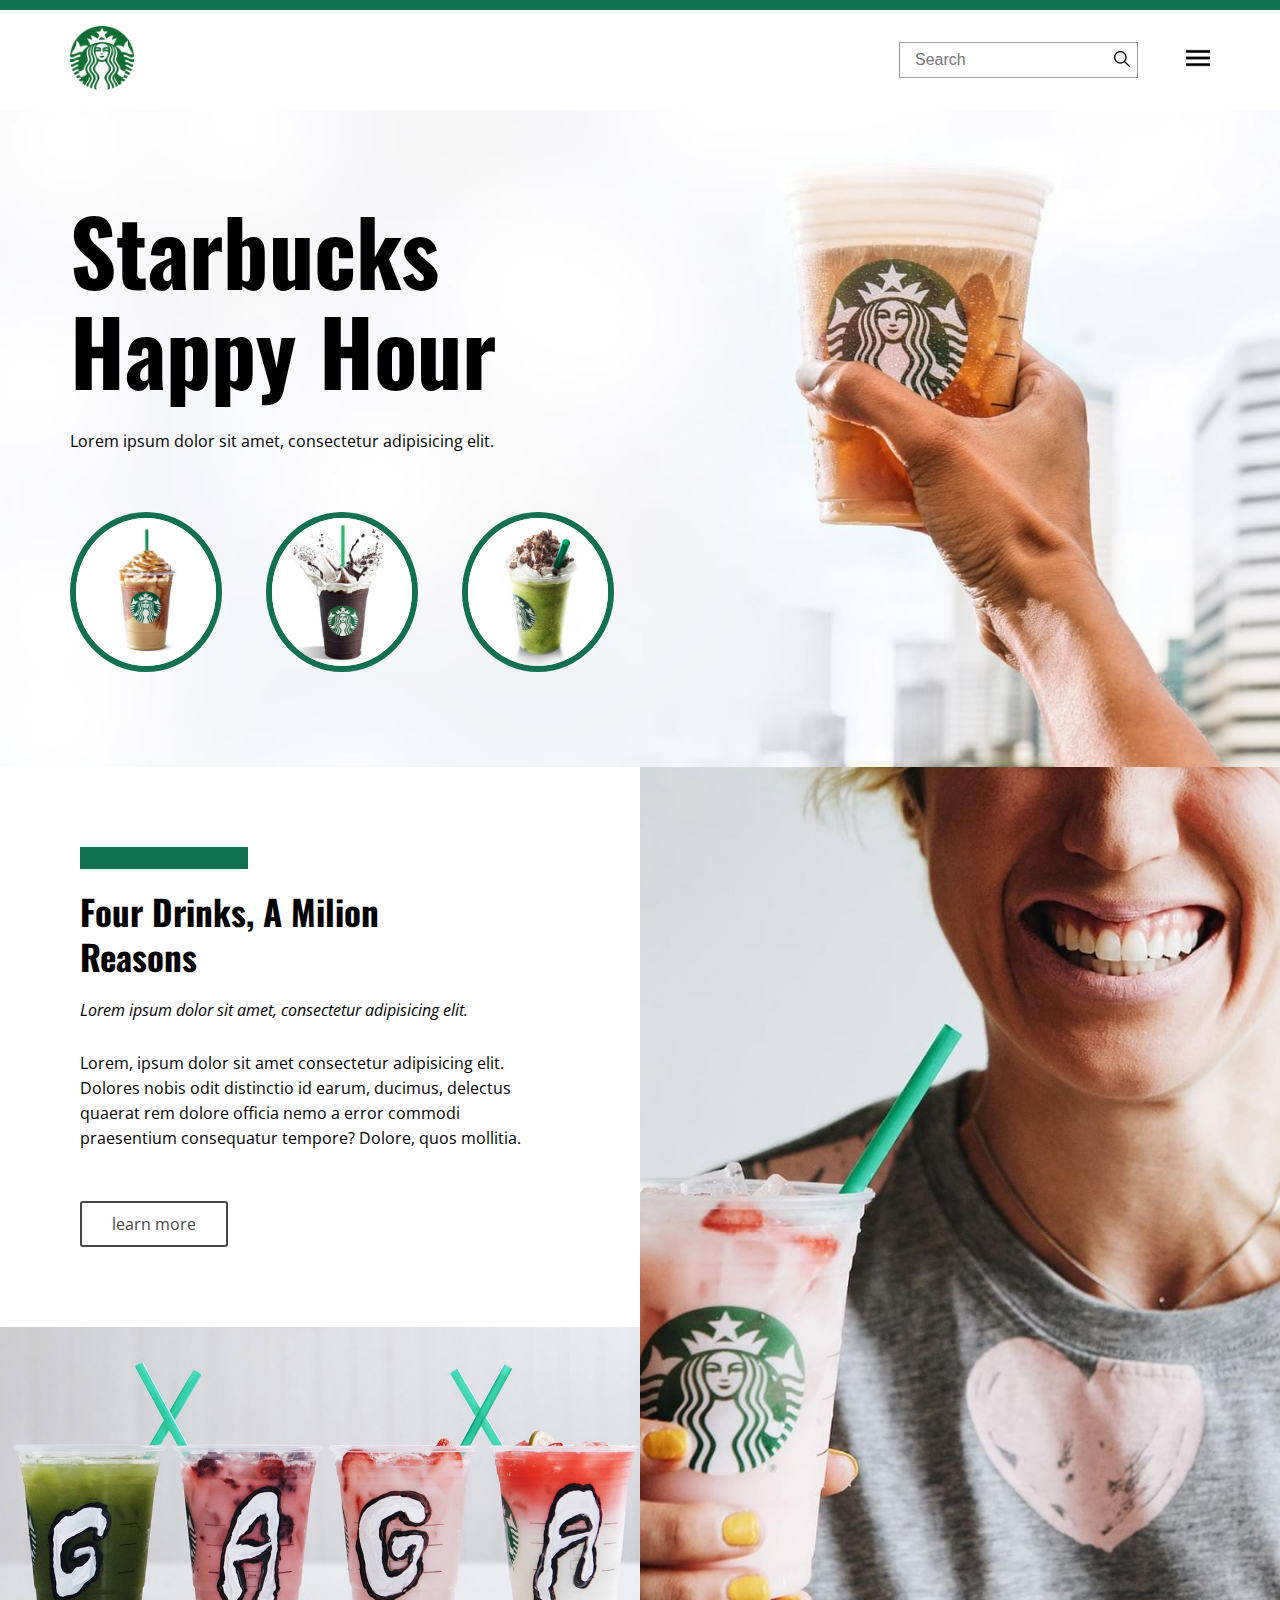
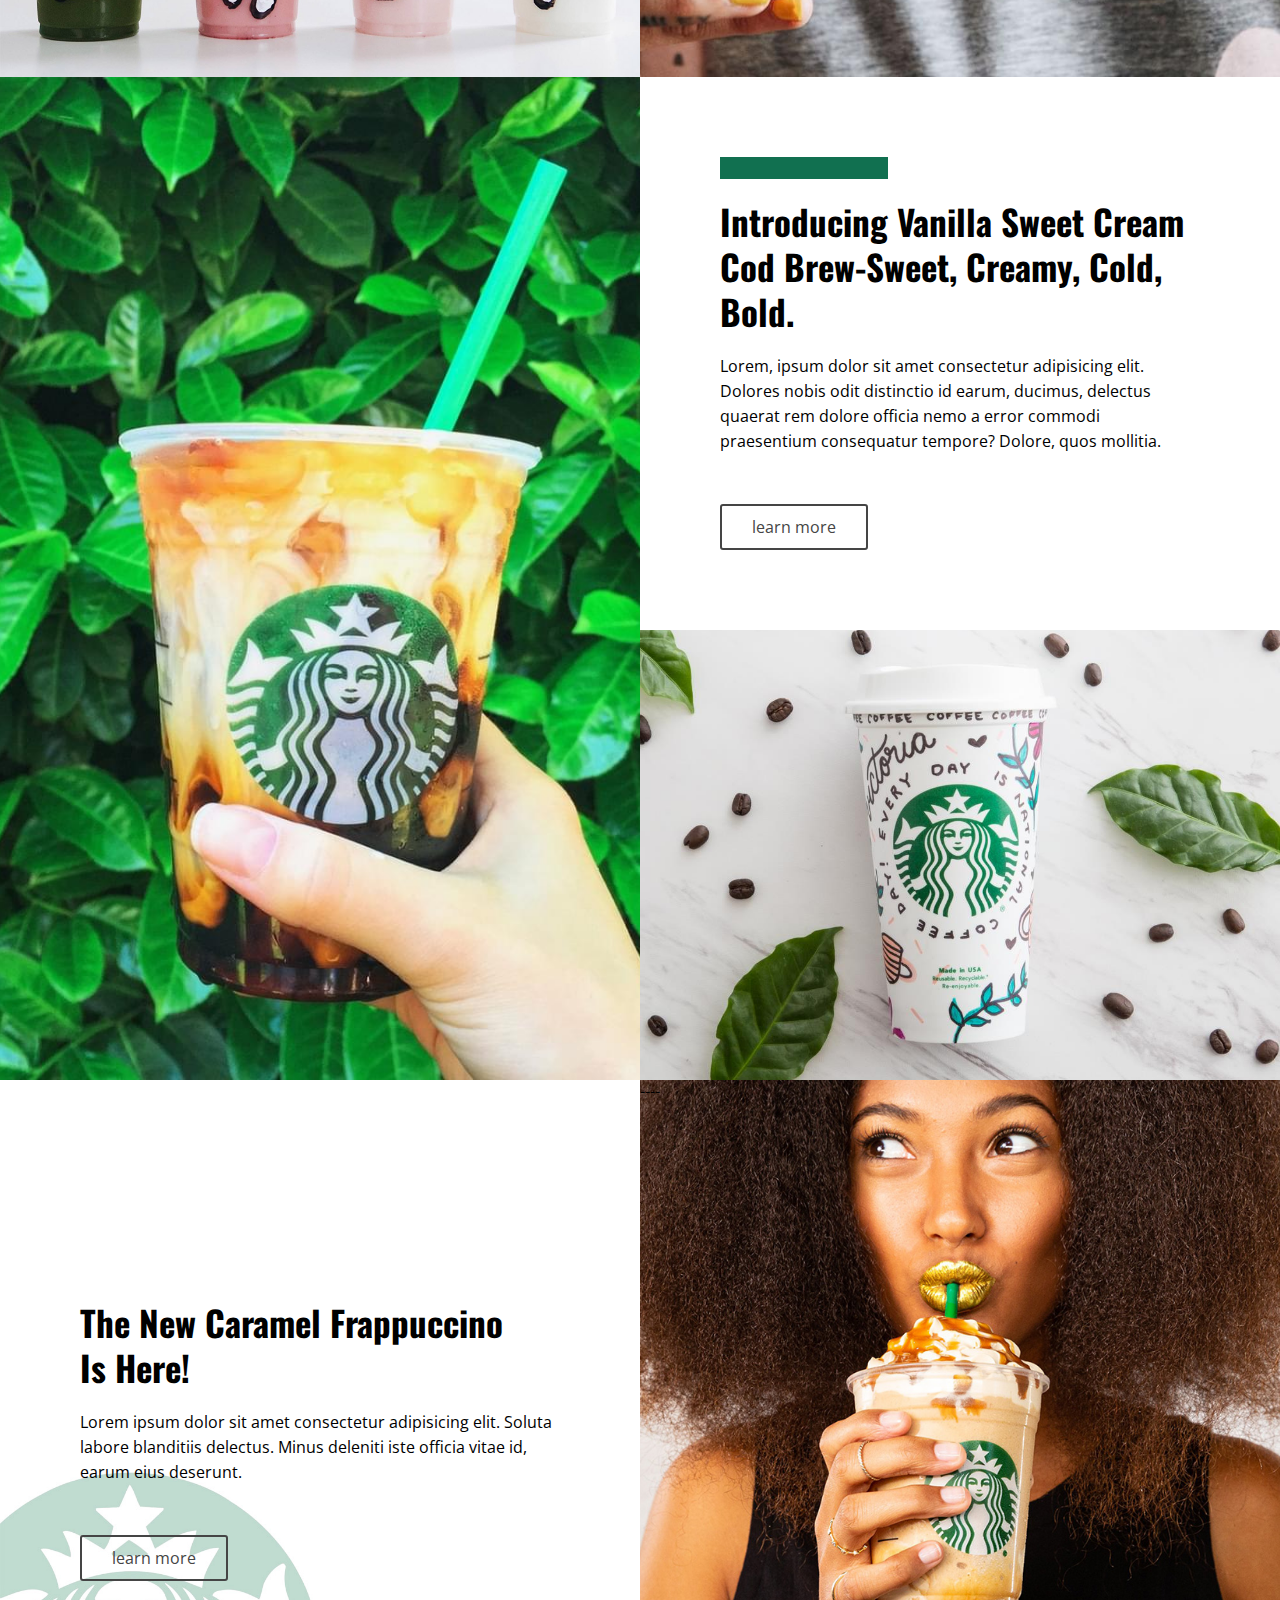
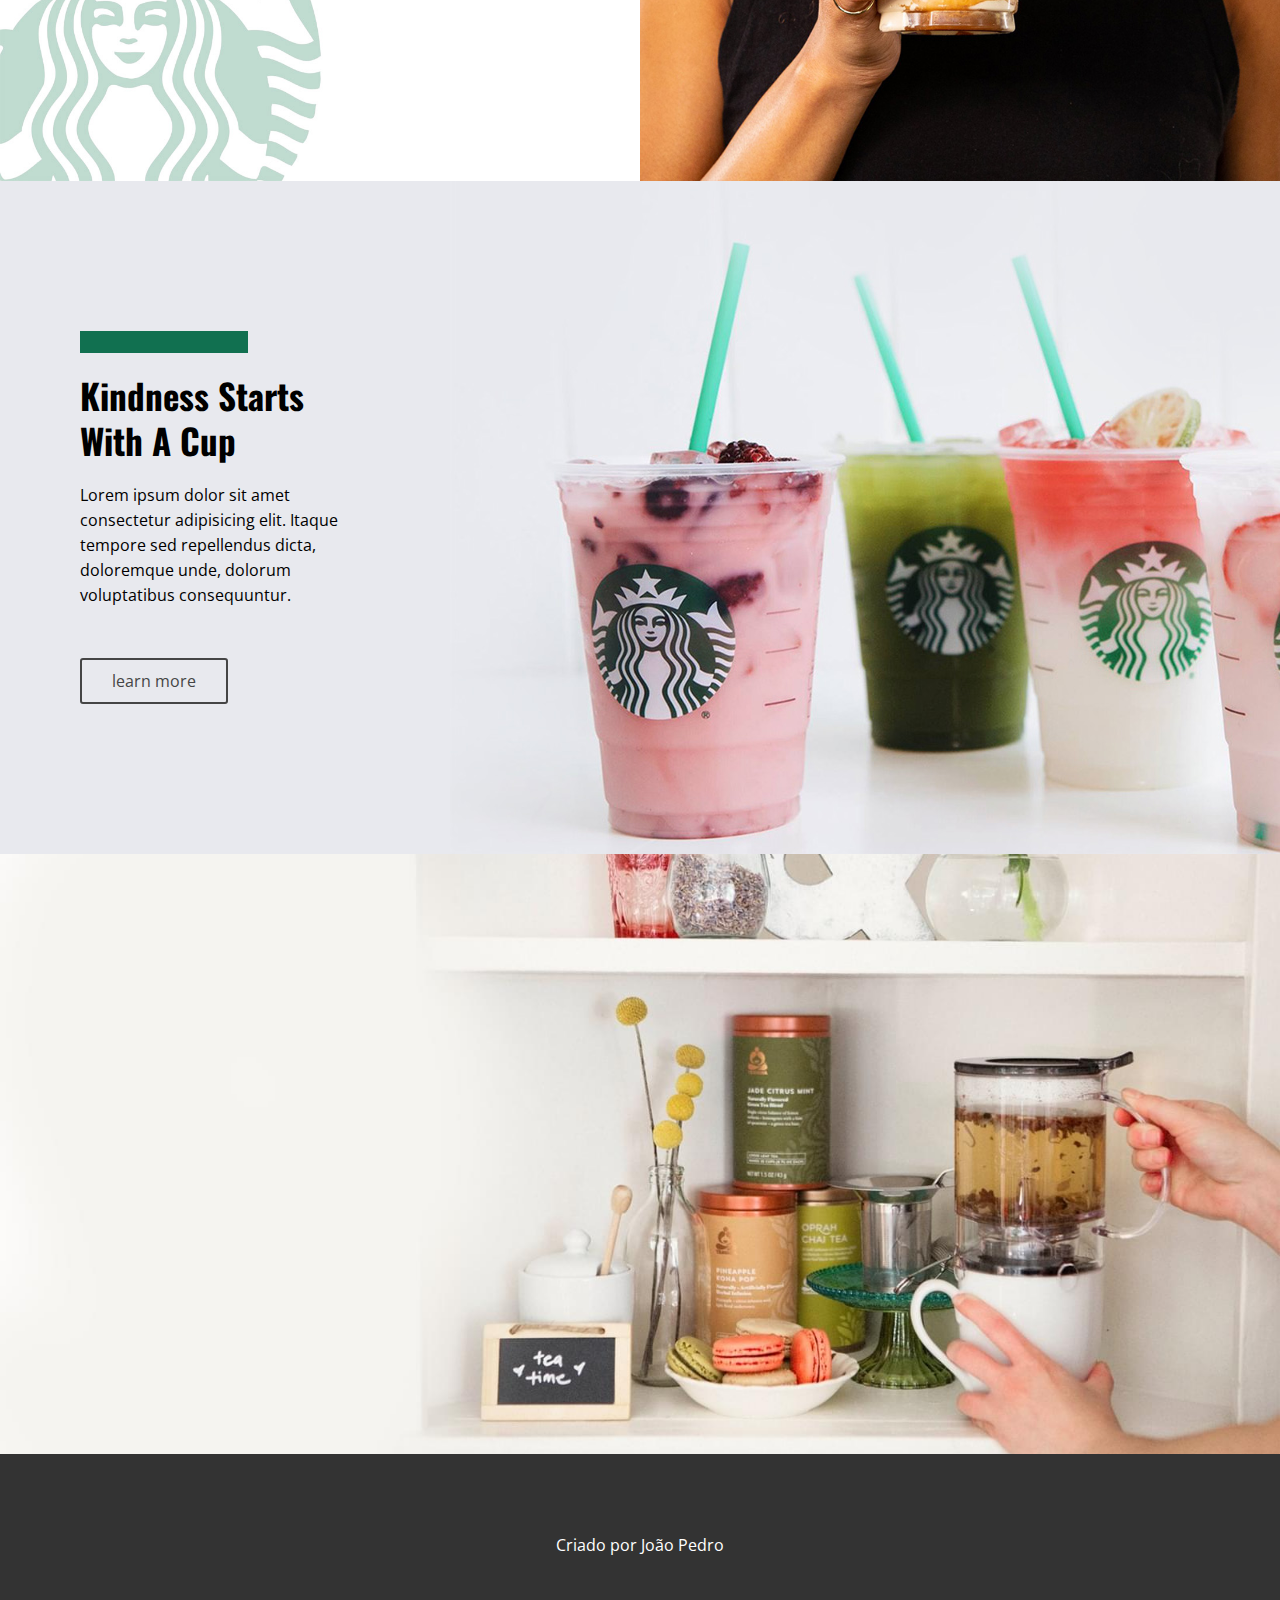
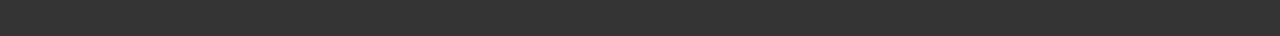
<file: Projeto Starbucks (com Flexbox e Grid)/index.html>
<!DOCTYPE html>
<html lang="en">
<head>
    <meta charset="UTF-8">
    <meta name="viewport" content="width=device-width, initial-scale=1.0">
    <link rel="stylesheet" href="assets/css/style.css">
    <title>Starbucks</title>
</head>
<body>
    <header>
        <div class="line"></div>
        <div class="container  header--area">
            <div class="header--left">
                <a href="/"><img src="assets/images/logo.png" alt=""></a>
            </div>
            <div class="header--right">
                <div class="header--search">
                    <form >
                        <input type="text" name="search" placeholder="Search">
                        <button>
                            <img src="assets/images/loupe.png" alt="">
                        </button>
                    </form>
                </div>
                <div class="header--menu">
                    <img src="assets/images/menu.png" alt="">
                </div>
            </div>
        </div>
    </header>
    <section class="banner">
        <div class="container">
            <h1>Starbucks <br> Happy Hour</h1>
            <span>Lorem ipsum dolor sit amet, consectetur adipisicing elit. </span>
            <div class="banner--images">
                <img src="assets/images/c1.jpg" alt="">
                <img src="assets/images/c2.jpg" alt="">
                <img src="assets/images/c3.jpg" alt="">
            </div>
        </div>
    </section>
    <section class="area1">
        <div class="area1--content">
            <div class="bar"></div>
            <h2> Four Drinks,  A Milion <br> Reasons</h2>
            <div class="area1--quote"><em>Lorem ipsum dolor sit amet, consectetur adipisicing elit.</em></div>
            <div class="area1--text">Lorem, ipsum dolor sit amet consectetur adipisicing elit. Dolores nobis odit distinctio id earum, ducimus, delectus quaerat rem dolore officia nemo a error commodi praesentium consequatur tempore? Dolore, quos mollitia.</div>

            <a href="" class="button">learn more</a>
        </div>
        <div class="area1--img1"></div>
        <div class="area1--img2"></div>
    </section>
    <section class="area2">
        <div class="area2--content">
            <div class="bar"></div>
            <h2> Introducing Vanilla Sweet Cream Cod Brew-Sweet, Creamy, Cold, Bold.</h2>
        
            <div class="area2--text">Lorem, ipsum dolor sit amet consectetur adipisicing elit. Dolores nobis odit distinctio id earum, ducimus, delectus quaerat rem dolore officia nemo a error commodi praesentium consequatur tempore? Dolore, quos mollitia.</div>

            <a href="" class="button">learn more</a>
        </div>
        <div class="area2--img1"></div>
        <div class="area2--img2"></div>
    </section>
    <section class="area3">
        <div class="area3--content">
            <h2>The New Caramel Frappuccino <br> Is Here!</h2>
            <div class="area3--text">Lorem ipsum dolor sit amet consectetur adipisicing elit. Soluta labore blanditiis delectus. Minus deleniti iste officia vitae id, earum eius deserunt.</div>
            <a href="" class="button">learn more</a>
        </div>
        <div class="area3--img1">----</div>
    </section>
    <section class="area4">
        <div class="area4--content">
            <div class="bar"></div>
            <h2>Kindness Starts <br> With A Cup</h2>
            <div class="area4--text">Lorem ipsum dolor sit amet consectetur adipisicing elit. Itaque tempore sed repellendus dicta, doloremque unde, dolorum voluptatibus consequuntur.</div>
            <a href="" class="button">learn more</a>
        </div>
        <div class="area4--img1"></div>
    </section>
    <section class="area5"></section>
    <footer>
        Criado por João Pedro <br>
    </footer>
</body>
</html>
</file>
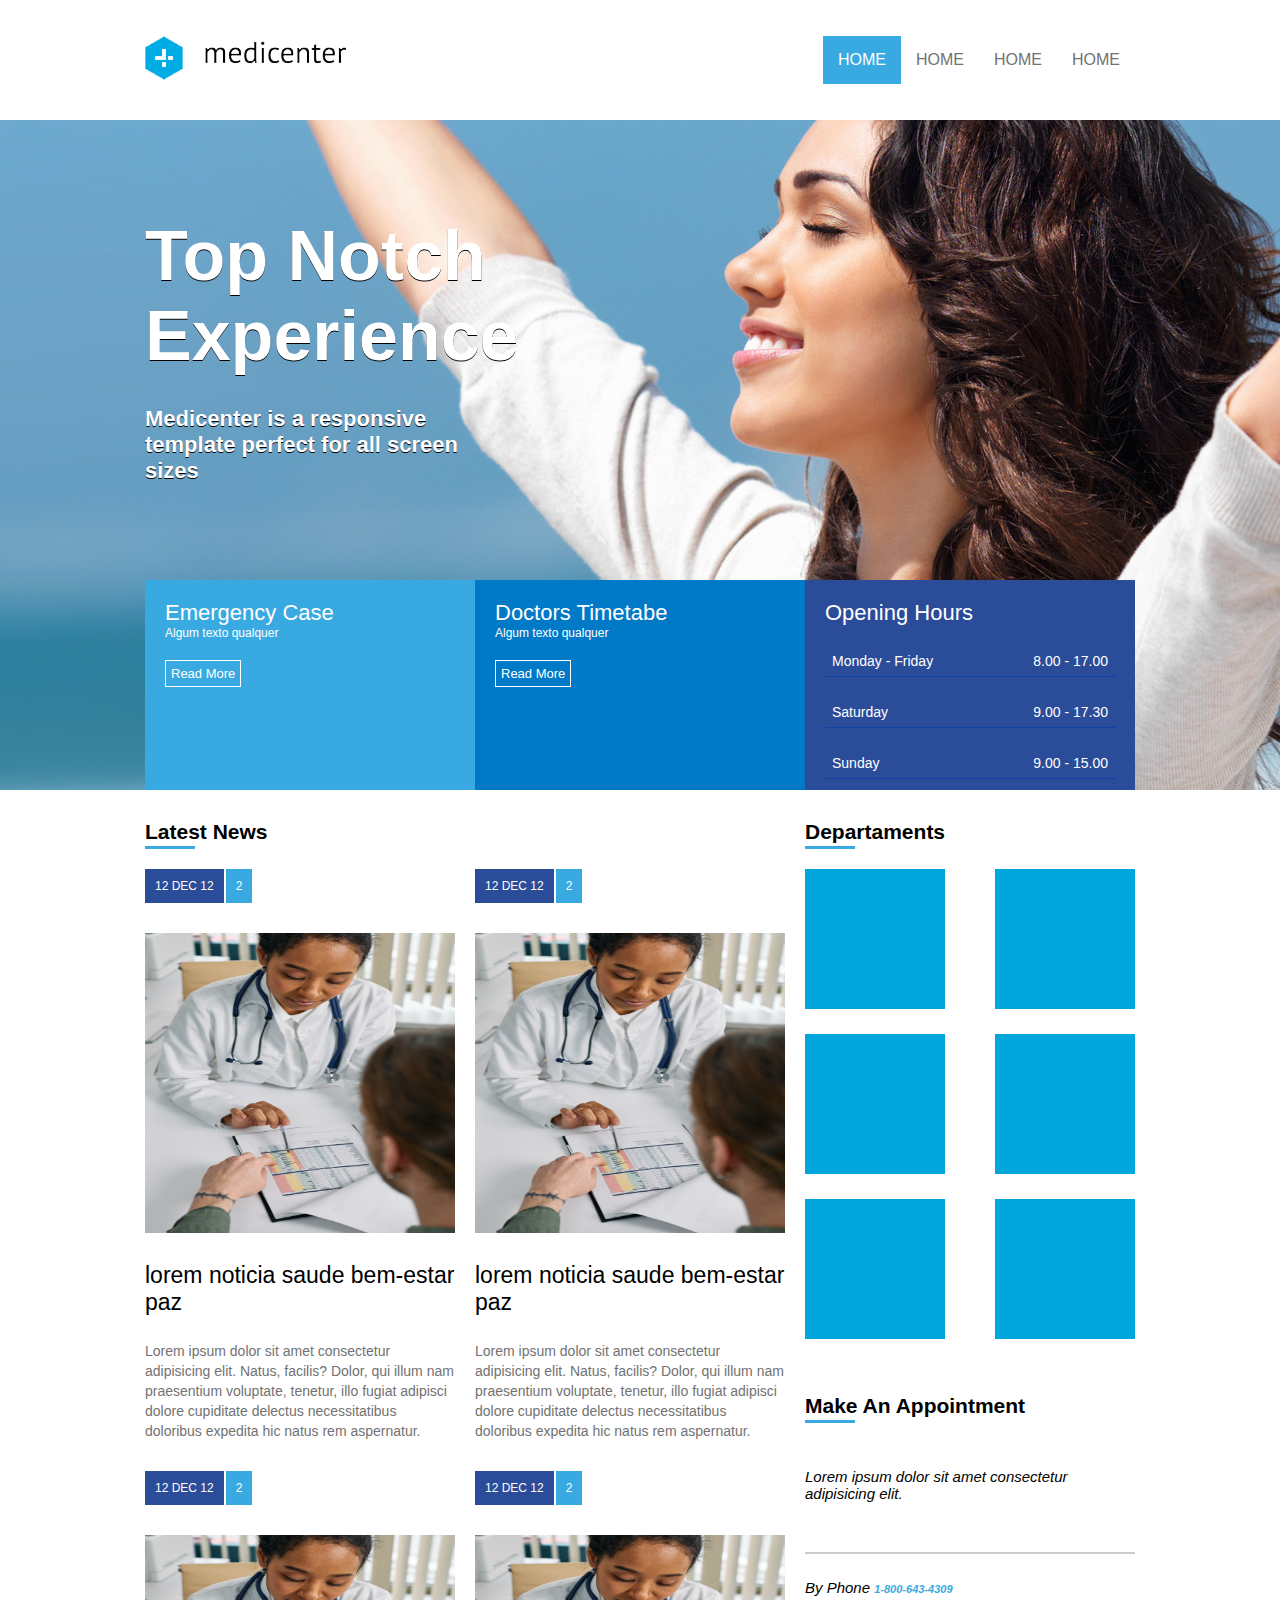
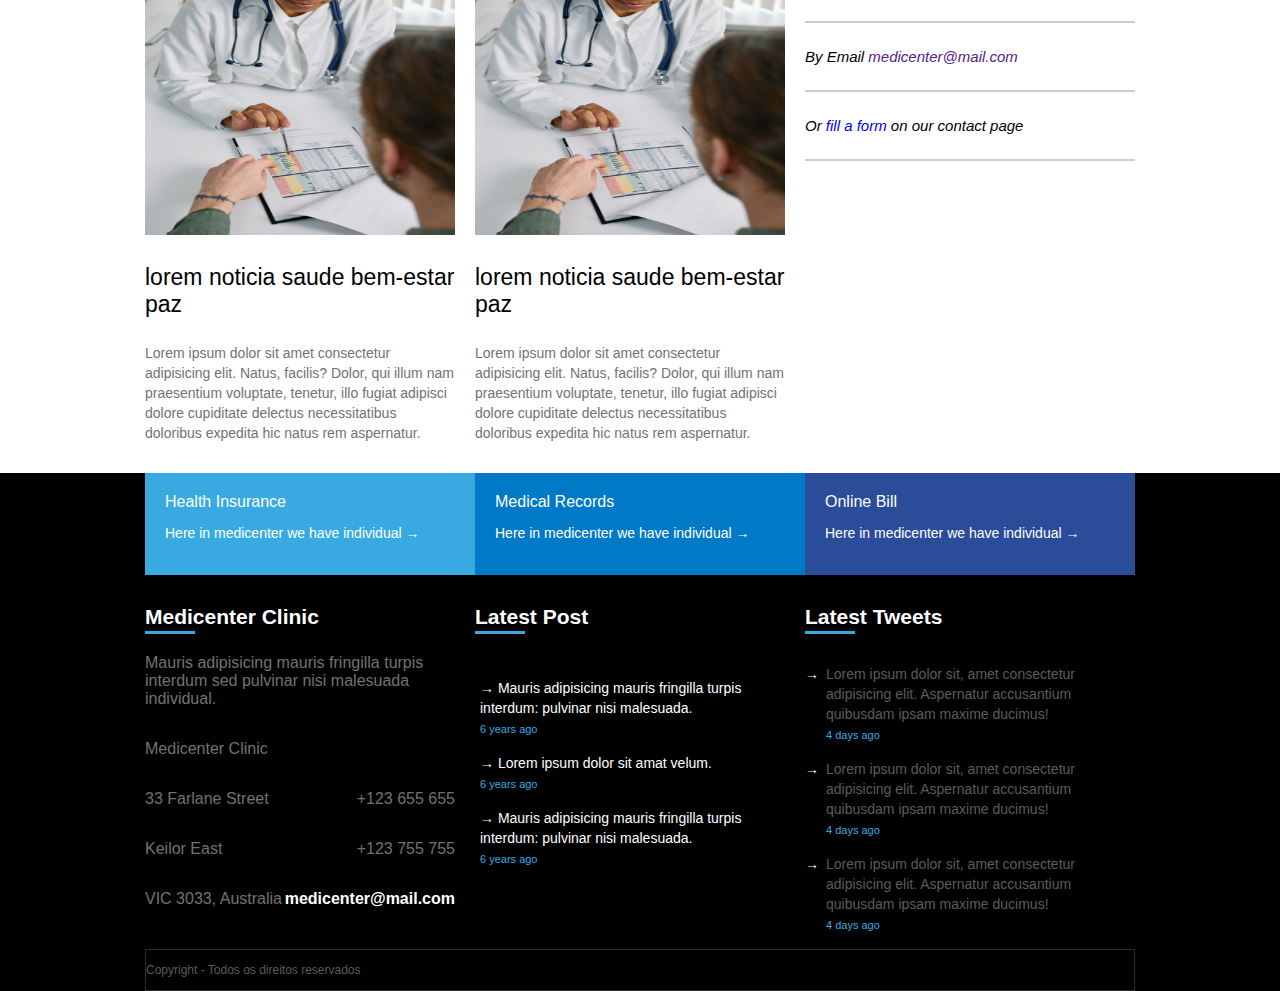
<file: Projeto Site com Flexbox e HTML Semântico/projeto1.html>
<!DOCTYPE html>
<html lang="pt-br">
<head>
    <meta charset="UTF-8">
    <meta name="viewport" content="width=device-width, user-scalable=0">
    <link rel="stylesheet" type="text/css" href="assets/css/style.css">

    <script type="text/javascript">
        window.onload = function() {
            document.querySelector(".menuMobile").addEventListener("click", function(){
                if(document.querySelector(".menu nav ul").style.display == 'flex') {
                    document.querySelector(".menu nav ul").style.display = 'none';
                } else {
                    document.querySelector(".menu nav ul").style.display = 'flex';
                }
            });
        };
    </script>
    <title>Projeto 1</title>
</head>
<body>
    <header>
        <div class="container">
            <div class="logo">
                <div class="a"><img src="assets/imagens/logo.png" alt=""></div>
            </div>
            <div class="menu">
                <nav>
                    <div class="menuMobile">
                        <div class="mm_line"></div>
                        <div class="mm_line"></div>
                        <div class="mm_line"></div>
                    </div>
                    <ul>
                        <li class="active"><a href="">HOME</a></li>
                        <li><a href="">HOME</a></li>
                        <li><a href="">HOME</a></li>
                        <li><a href="">HOME</a></li>
                    </ul>
                </nav>
            </div>
        </div>
    </header>

    <section id="banner">
        <div class="container column" >
            <div class="banner_headline">
                <h1>Top Notch Experience</h1>
                <h2>Medicenter is a responsive template perfect for all screen sizes</h2>
            </div>
            <div class="banner_options">
                <div class="banner1">
                    <div class="banner_title">Emergency Case</div>
                    <div class="banner_desc"> Algum texto qualquer</div>
                    <a href="">Read More</a>
                </div>
                <div class="banner2">
                    <div class="banner_title">Doctors Timetabe</div>
                    <div class="banner_desc">Algum texto qualquer</div>
                    <a href="">Read More</a>
                </div>
                <div class="banner3">
                    <div class="banner_title">Opening Hours</div>
                    <div class="banner_days">
                        <div class="days">Monday - Friday</div>
                        <div class="hours">8.00 - 17.00</div>
                   </div>
                   <div class="banner_days">
                        <div class="days">Saturday </div>
                        <div class="hours">9.00 - 17.30</div>
                   </div>
                   <div class="banner_days">
                        <div class="days">Sunday</div>
                        <div class="hours">9.00 - 15.00</div>
                   </div>
                </div>
            </div>
        </div>
    </section>
    <section id="geral">
        <div class="container">
            <section>
                <div class="widget">
                    <div class="widget_title">
                        <div class="widget_title_text">Latest News</div>
                        <div class="widget_title_bar"></div>
                    </div>
                    <div class="widget_body flex">
                        <article>
                            <a href="">
                            <div class="news_data">
                                <div class="news_posted_at">12 DEC 12</div>
                                <div class="news_comments">2</div>
                            </div>
                            <div class="news_thumbnail">
                                <img src="assets/imagens/dr_consulta.jpg" alt="">
                            </div>
                            <div class="news_title">
                                lorem noticia saude bem-estar paz
                            </div>
                            <div class="news_resumo">
                                Lorem ipsum dolor sit amet consectetur adipisicing elit. Natus, facilis? Dolor, qui illum nam praesentium voluptate, tenetur, illo fugiat adipisci dolore cupiditate delectus necessitatibus doloribus expedita hic natus rem aspernatur. 
                            </div>
                            </a>
                        </article>
                        <article>
                            <a href="">
                            <div class="news_data">
                                <div class="news_posted_at">12 DEC 12</div>
                                <div class="news_comments">2</div>
                            </div>
                            <div class="news_thumbnail">
                                <img src="assets/imagens/dr_consulta.jpg" alt="">
                            </div>
                            <div class="news_title">
                                lorem noticia saude bem-estar paz
                            </div>
                            <div class="news_resumo">
                                Lorem ipsum dolor sit amet consectetur adipisicing elit. Natus, facilis? Dolor, qui illum nam praesentium voluptate, tenetur, illo fugiat adipisci dolore cupiditate delectus necessitatibus doloribus expedita hic natus rem aspernatur.
                            </div>
                            </a>
                        </article>
                        <article>
                            <a href="">
                            <div class="news_data">
                                <div class="news_posted_at">12 DEC 12</div>
                                <div class="news_comments">2</div>
                            </div>
                            <div class="news_thumbnail">
                                <img src="assets/imagens/dr_consulta.jpg" alt="">
                            </div>
                            <div class="news_title">
                                lorem noticia saude bem-estar paz
                            </div>
                            <div class="news_resumo">
                                Lorem ipsum dolor sit amet consectetur adipisicing elit. Natus, facilis? Dolor, qui illum nam praesentium voluptate, tenetur, illo fugiat adipisci dolore cupiditate delectus necessitatibus doloribus expedita hic natus rem aspernatur.
                            </div>
                            </a>
                        </article>
                        <article>
                            <a href="">
                            <div class="news_data">
                                <div class="news_posted_at">12 DEC 12</div>
                                <div class="news_comments">2</div>
                            </div>
                            <div class="news_thumbnail">
                                <img src="assets/imagens/dr_consulta.jpg" alt="">
                            </div>
                            <div class="news_title">
                                lorem noticia saude bem-estar paz
                            </div>
                            <div class="news_resumo">
                                Lorem ipsum dolor sit amet consectetur adipisicing elit. Natus, facilis? Dolor, qui illum nam praesentium voluptate, tenetur, illo fugiat adipisci dolore cupiditate delectus necessitatibus doloribus expedita hic natus rem aspernatur.
                            </div>
                            </a>
                        </article>
                    </div>
                </div>
            </section>
            <aside>
                <div class="widget">
                    <div class="widget_title">
                        <div class="widget_title_text">Departaments</div>
                        <div class="widget_title_bar"></div>
                    </div>
                    <div class="widget_body">
                        <div class="widget_body_square"></div>
                        <div class="widget_body_square"></div>
                        <div class="widget_body_square"></div>
                        <div class="widget_body_square"></div>
                        <div class="widget_body_square"></div>
                        <div class="widget_body_square"></div>
                   </div>
                </div>
                <div class="widget">
                    <div class="widget_title">
                        <div class="widget_title_text">Make An Appointment</div>
                        <div class="widget_title_bar"></div>
                    </div>
                    <div class="widget_body">
                        <address>
                            <div class="widget_body_text"> <p>Lorem ipsum dolor sit amet consectetur adipisicing elit. </p></div>
                            <div class="widget_body_contact"> <p>By Phone <span>1-800-643-4309</span></p></div>
                            <div class="widget_body_contact"><p>By Email <a href="">medicenter@mail.com</a></p></div>
                            <div class="widget_body_contact"><p>Or <a href="#">fill a form</a> on our contact page</p></div>
                        </address>
                    </div> 
                </div>
            </aside>
        </div>
    </section>
    <footer>
        <div class="container flexcolumn">
            <div class="footer_menu">
                <div class="fm_1">
                    <a href="">
                        Health Insurance
                        <p>Here in medicenter we have individual &rarr;</p> 
                    </a>
                </div>
                <div class="fm_2">
                    <a href="">
                        Medical Records
                        <p>Here in medicenter we have individual &rarr;</p>  
                    </a>
                </div>
                <div class="fm_3">
                    <a href="">
                        Online Bill
                        <p>Here in medicenter we have individual &rarr;</p>  
                    </a>
                </div>
            </div>
            
            <div class="footer_area">
                <div class="footer_areaitem">
                    <div class="widget">
                        <div class="widget_title">
                            <div class="widget_title_text">Medicenter Clinic</div>
                            <div class="widget_title_bar"></div>
                        </div>
                        <div class="widget_body_insurance">
                            <div class="a">
                                 <p>Mauris adipisicing mauris fringilla turpis interdum sed pulvinar nisi malesuada individual.</p>
                            </div>
                             <div class="b">
                                 <p>Medicenter Clinic</p>
                             </div>                          
                            <div class="c">
                                 <p>33 Farlane Street</p>
                                 <p>+123 655 655</p>
                            </div>                                
                            <div class="d">
                                 <p>Keilor East</p>
                                 <p>+123 755 755</p>
                            </div>
                            <div class="e">
                                 <p>VIC 3033, Australia</p>
                                 <p style="color: white;"><Strong>medicenter@mail.com</Strong></p>
                            </div>            
                         </div>
                    </div>
                </div>
                <div class="footer_areaitem">
                    <div class="widget">
                        <div class="widget_title">
                            <div class="widget_title_text">Latest Post</div>
                            <div class="widget_title_bar"></div>
                        </div>
                        <div class="widget_body_records">                            
                            <div class="latest_post">
                                <a href="">                
                                    <p>&rarr; Mauris adipisicing mauris fringilla turpis interdum: pulvinar nisi malesuada.<br>
                                    <span>6 years ago</span>                            
                                    </p>                                    
                                </a>
                            </div>                            
                            <div class="latest_posts">
                                <a href="">
                                    <p>&rarr; Lorem ipsum dolor sit amat velum.<br>
                                    <span>6 years ago</span>
                                    </p>                            
                                </a>
                            </div>
                            <div class="latest_posts">
                                <a href="">                    
                                    <p> &rarr; Mauris adipisicing mauris fringilla turpis interdum: pulvinar nisi malesuada.<br>
                                    <span>6 years ago</span>
                                    </p>                            
                                </a>
                            </div>                                                        
                        </div>
                    </div>                   
                </div>
                <div class="footer_areaitem">
                    <div class="widget">
                        <div class="widget_title">
                            <div class="widget_title_text">Latest Tweets</div>
                            <div class="widget_title_bar"></div>
                        </div>
                        <div class="widget_body_bill">
                            <div class="latest_tweets">
                                <a href="">
                                    <p class="rarr">&rarr;</p>                  
                                    <p>Lorem ipsum dolor sit, amet consectetur adipisicing elit. Aspernatur accusantium quibusdam ipsam maxime ducimus!<br>
                                    <span>4 days ago</span>                            
                                    </p>                                    
                                </a>
                            </div>    
                            <div class="latest_tweets">
                                <a href="">
                                    <p class="rarr">&rarr;</p>                  
                                    <p>Lorem ipsum dolor sit, amet consectetur adipisicing elit. Aspernatur accusantium quibusdam ipsam maxime ducimus!<br>
                                    <span>4 days ago</span>                            
                                    </p>                                    
                                </a>
                            </div>    
                            <div class="latest_tweets">
                                <a href="">
                                    <p class="rarr">&rarr;</p>                  
                                    <p>Lorem ipsum dolor sit, amet consectetur adipisicing elit. Aspernatur accusantium quibusdam ipsam maxime ducimus!<br>
                                    <span>4 days ago</span>                            
                                    </p>                                    
                                </a>
                            </div>                                
                        </div>
                    </div>                        
                </div>         
        </div>
        <div class="footer_copy">
            Copyright - Todos os direitos reservados
        </div>
    </footer>


</body>
</html>
</file>
<file: Projeto Starbucks (com Flexbox e Grid)/assets/css/style.css>
@import url('https://fonts.googleapis.com/css2?family=Montserrat:wght@300;400;600;700&family=Open+Sans:ital@0;1&family=Oswald:wght@400;700&family=Varela+Round&display=swap');

body {
    font-family: 'Open Sans', sans-serif;
    margin: 0;
}
.container {
    max-width: 1140px;
    margin: auto;
}
.bar {
    background-color: #117050;
    width: 168px;
    height: 22px;
}
h1 {
    font-family: 'Oswald', sans-serif;
    font-size: 90px;
    font-weight: bold;
    line-height: 100px;
    margin: 0;
    margin-bottom: 30px;
}
h2 {
    font-family: 'Oswald', sans-serif;
    font-size: 35px;
    font-weight: bold;
    line-height: 45px;
    margin: 20px 0; 
}
.button {
    display: inline-block;
    border: 2px solid #454545;
    padding: 10px 30px;
    border-radius: 3px;
    color: #454545;
    text-decoration: none;
}
.button:hover {
    color: white;
    background-color: #454545;
}
header .line{
    background-color: #117050;
    height: 10px;
}
.header--area {
    display: flex;
    align-items: center;
    justify-content: space-between;
    height: 100px;
}
.header--left img {
    width: 64px;
    height: 64px;
}
.header--right {
    display: flex;
    align-items: center;
}
.header--search form {
    display: flex;
}
.header--search input {
    font-size: 16px;
    padding: 8px 15px;
    border: 1px solid #999999;
    outline: 0;
    width: 100%;
    max-width: 250px;
}
.header--search button {
    border: 0;
    background: transparent;
    margin-left: -30px;
    cursor: pointer;
}
.header--search button img {
    width: 16px;
    height: 16px;
}
.header--menu {
  margin-left: 50px; 
  cursor: pointer; 
}
.header--menu img {
    width: 24px;
    height: 24px;
}




.banner {
    background-image: url(../images/bg.jpg);
    background-position: center;
    background-size: cover;
    padding-top: 90px;
    padding-bottom: 90px;
}
.banner--images {
    margin-top: 60px;
}
.banner--images img{
    width: 140px;
    height: 148px;
    border: 6px solid #117050;
    border-radius: 50%;
    margin-right: 40px;
}

.area1 {
    display: grid;
    grid-template-columns: repeat(2, 1fr);
}
.area1--content {
    padding: 80px;
}
.area1--quote {
    margin-bottom: 30px;
}
.area1--text {
    margin-bottom: 50px;
    line-height: 25px;
}
.area1--img1 {
    background-color: #117050;
    height: 350px;
    background-image: url(../images/f2.jpg);
    background-size: cover;
    background-position: center;
}
.area1--img2 {
    background-color: palevioletred;
    grid-column: 2 / 3;
    grid-row: 1 / 3;
    background-image: url(../images/f1.jpg);
    background-size: cover;
    background-position: center;
}

.area2 {
    display: grid;
    grid-template-columns: repeat(2, 1fr);
}
.area2--content {
    padding: 80px;
}
.area2--text {
    margin-bottom: 50px;
    line-height: 25px;
}
.area2--img1 {
    background-color: #117050;
    height: 450px;
    background-image: url(../images/f4.jpg);
    background-size: cover;
    background-position: center;
}
.area2--img2 {
    background-color: palevioletred;
    grid-column: 1 / 2;
    grid-row: 1 / 3;
    background-image: url(../images/f3.jpg);
    background-size: cover;
    background-position: center;
}

.area3 {
    display: grid;
    grid-template-columns: repeat(2, 1fr);
}
.area3--content {
    padding: 200px 80px;
    background-image: url(../images/bg2.jpg);
    background-size: cover;
    background-position: left;
}
.area3--text {
    margin-bottom: 50px;
    line-height: 25px;
}
.area3--img1 {
    background-image: url(../images/f5.jpg);
    background-size: cover;
    background-position: center;
}

.area4 {
    display: grid;
    grid-template-columns: 450px 1fr;
    background-color: #e8e9ee;
}
.area4--content {
    padding: 150px 80px;
}
.area4--text {
    margin-bottom: 50px;
    line-height: 25px;
}
.area4--img1 {
    background-image: url(../images/bg3.jpg);
    background-position: left;
}

.area5 {
    background-image: url(../images/bg4.jpg);
    background-size: cover;
    background-position: center;
    height: 600px;
}

footer {
    background-color: #333;
    color: white;
    padding: 80px;
    text-align: center;
}

@media (min-width: 769px) and (max-width: 1140px) {
    .container {
        padding-left: 20px;
        padding-right: 20px;
    }
}
@media (min-width: 426px) and (max-width: 768px) {
    .container {
        padding-left: 20px;
        padding-right: 20px;
    }
    .area1 {
        grid-template-columns: 3fr 2fr;
    }
    .area2 {
        grid-template-columns: 2fr 3fr;
    }
    .area3 {
        grid-template-columns: 3fr 2fr;
    }
}
@media (max-width: 425px) {
    .container {
        padding-left: 20px;
        padding-right: 20px;
    }
    .header--menu {
        margin-left: 20px;
    }
    .header--search input {
        max-width: 80px;
    }
    h1 {
        font-size: 50px;
        line-height: 50px;
    }
    h2 {
        font-size: 25px;
        line-height: 30px;
    }
    .banner--images img{
        width: 70px;
        height: 70px;
        border: 3px solid #117050;
        border-radius: 50%;
        margin-right: 10px;
    }
    .area1,
    .area2,
    .area3,
    .area4 {
        grid-template-columns: 1fr;
    }
    .area1--content,
    .area2--content,
    .area3--content,
    .area4--content {
        padding: 40px;
    }
    .area5 {
        height: 200px;
    }
    footer {
        font-size: 12px;
        padding: 40px 20px;
    }
}
</file>
<file: Projeto Site com Flexbox e HTML Semântico/assets/css/style.css>
* {
    font-family: Arial, Helvetica, sans-serif;
}

body {
    margin: 0;
    padding: 0;
}

header {
    display: flex;
    justify-content: center;
    height: 120px;
}

.container {
    display: flex;
    justify-content: space-between;
    width: 990px;
}

.logo {
    display: flex;
    align-items: center;
}

.menu{
   display: flex;
   align-items: center;
}

nav ul, nav li {
    list-style: none;
    margin: 0;
    padding: 0;
}

nav ul {
    display: flex;
}

nav a {
    display: block;
    padding: 15px;
    text-decoration: none;
    text-transform: uppercase;
    color: #727272;
}

nav .active a, nav a:hover {
    background-color: #39aae1;
    color: white;
}

#banner {
    display: flex;
    justify-content: center;
    background-image: url('../imagens/img1.jpg');
    background-position: center;
    background-size: cover;
    height: 670px;
}

.column {
    flex-direction: column;
}

.banner_headline {
    flex: 1;
    display: flex;
    flex-direction: column;
    justify-content: center;
}

.banner_headline h1 {
    color: white;
    font-size: 70px;
    text-shadow: 0px 1px 0px black;
    margin: 0;
    padding: 0;
    max-width: 350px;
}

.banner_headline h2 {
    color: white;
    font-size: 22px;
    text-shadow: 0px 1px 0px black;
    margin: 0;
    padding: 0;
    max-width: 350px;
    margin-top: 30px;
}

.banner_options {
    height: 210px;
    display: flex;
}

.banner1, .banner2, .banner3 {
    flex: 1;
    color: #ffff;
    padding: 20px;
}
.banner1 {
    flex: 1;
    background-color: #39aae1;
    padding: 20px;
}

.banner2 {
    flex: 1;
    background-color: #0079c7;
    padding: 20px;
}

.banner3 {
    flex: 1;
    background-color: #2b4c99;
    padding: 20px;
}

.banner_title {
    font-size: 22px;
}

.banner_desc {
    font-size: 12px;
    margin-top: 20x;
    margin-bottom: 20px;
}

.banner_options a {
   display: inline-block; 
   border: 1px solid white;
   padding: 5px;
   color: white;
   font-size: 13px;
   text-decoration: 12px;
}

.banner_days {
    display: flex;
    justify-content: space-between;
    margin-top: 20px;
    border-bottom: 1px solid #113faa;
    padding: 7px;
    font-size: 14px;
}

#geral {
    display: flex;
    justify-content:center;
}

#geral section {
    flex: 2;
}

#geral aside {
    flex: 1;
}
.widget_title {
    margin-top: 30px;
    margin-bottom: 20px;
}

.widget_title_text {
    color: black;
    font-size: 21px;
    font-weight: bold;
}

.widget_title_bar {
    width: 50px;
    height: 3px;
    background-color:#39aae1;
    margin-top: 2px;
}

.widget_body{
    display: flex;
    justify-content: space-between;
    flex-wrap: wrap;
}

.widget_body_square{
    width: 140px;
    height: 140px;
    margin-bottom: 25px;
    background-color: #01a6dd;
}

.widget_body_text,
.widget_body_contact{
    font-size: 15px;
    padding-top: 10px;
    padding-bottom: 10px;
    border-bottom: 2px solid #ccc;
}

.widget_body_text{
    padding-bottom: 35px;
}

.widget_body_contact span{
    font-weight: bold;
}

.widget_body_contact a{
    text-decoration: none;
    cursor: pointer;
}

.widget_body_contact a:hover{
    text-decoration: underline;
}

.widget_body flex {
    display: flex;
    flex-wrap: wrap;
}

article {
    flex:1;
    min-width: 300px;
    margin-right: 20px;
}

article a {
    text-decoration: none;
}

article .news_data {
    display: flex;
}

article .news_posted_at {
    background-color: #2b4c99;
    color: white;
    font-size: 12px;
    padding: 10px;
    margin-right: 2px;
}

article .news_comments {
    background-color:#39aae1;
    color: white;
    font-size: 12px;
    padding: 10px;
}

article .news_thumbnail {
    margin-top: 30px;
}

article .news_thumbnail img {
    width: 100%;
    height: 300px;
}

article .news_title {
    margin-top: 25px;
    margin-bottom: 25px;
    font-size: 23px;
    color: black;
}

article .news_resumo {
    color: #727272;
    font-size: 14px;
    line-height: 20px;
    margin-bottom: 30px;
}

footer {
    background-color: black;
    display: flex;
    justify-content: center;
}

.footer_menu {
    display: flex;
}

.fm_1, .fm_2, .fm_3 {
    flex: 1;
    color: white;
    padding: 20px;
}

.fm_1 {
    background-color: #39aae1;
}

.fm_2 {
    background-color: #0079c7;
    
}

.fm_3 {
    background-color: #2b4c99;
}

.footer_menu a {
    display: block;
    text-decoration: none;
    color: white;
}

.footer_menu p {
    font-size: 14px;
}

.footer_area {
    display: flex;
}

.footer_areaitem {
    flex: 1;
    color: white;
}

.flexcolumn {
    flex-direction:column;
}

footer .widget_title_text {
    color: white;
}

.footer_copy {
    border: 1px solid #2c2c2c;
    height: 40px;
    line-height: 40px;
    color: #5c5c5c;
    font-size: 12px;
}

.widget_body_insurance {
    margin-right: 20px;
}

.widget_body_insurance .a {
    color: #727272;
}

.widget_body_insurance .b, .c, .d, .e {
    display: flex;
    justify-content: space-between;
    color: #727272;
}


.widget_body_records{
    font-size: 14px;
    line-height: 20px;
    margin-top: 30px;
    margin-right: 20px;
    padding-left: 5px;
}
.widget_body_records a{

    text-decoration: none;
    color: white;
    display: flex;
    justify-content: flex-start;
}
.latest_posts p{
    margin-right: 7px;
    margin-top: 0;
}
span{
    font-size: 11px;
    color: #39aae1;
}

.widget_body_bill{
    font-size: 14px;
    line-height: 20px;
    margin-top: 30px;
    margin-right: 20px;
}
.widget_body_bill a{

    text-decoration: none;
    color: #5c5c5c;
    display: flex;
    justify-content: flex-start;
}
.latest_tweets p{
    margin-right: 7px;
    margin-top: 0;
}

.latest_tweets .rarr {
    color: white;
}

.menuMobile {
    display: none;
    width: 40px;
    height: 40px;
    margin-top: 40px;
    margin-bottom: 40px;
    margin-right: 20px;
}

.mm_line {
    height: 3px;
    background-color: #0079c7;
}




@media (max-width:600px) {
    .banner_headline {
        padding: 20px;
    }
    .banner_headline h1 {
        font-size: 55px;
    }
    .banner_headline h2 {
        font-size: 18px;
    }

    .banner_options {
        height: auto;
        flex-direction: column;
    }

    .container {
        flex-direction: column;
    }

    #geral section, #geral aside {
        padding: 20px;
    }

    .footer_menu {
        flex-direction: column;
    }

    .footer_area {
        flex-direction: column;
        padding: 20px;
    }

    .footer_copy {
        padding-left: 20px;
    }

    header .container {
        flex-direction: row;
    }
    header {
        height: auto;
    }

    nav ul {
        flex-direction: column;
        display: none;
        position: absolute;
        left: 0;
        width: 100%;
        background-color: white;
    }

    .logo {
        padding-left: 20px;
    }

    .menuMobile {
        display: flex;
        flex-direction: column;
        justify-content: space-around;
    }
}
</file>
